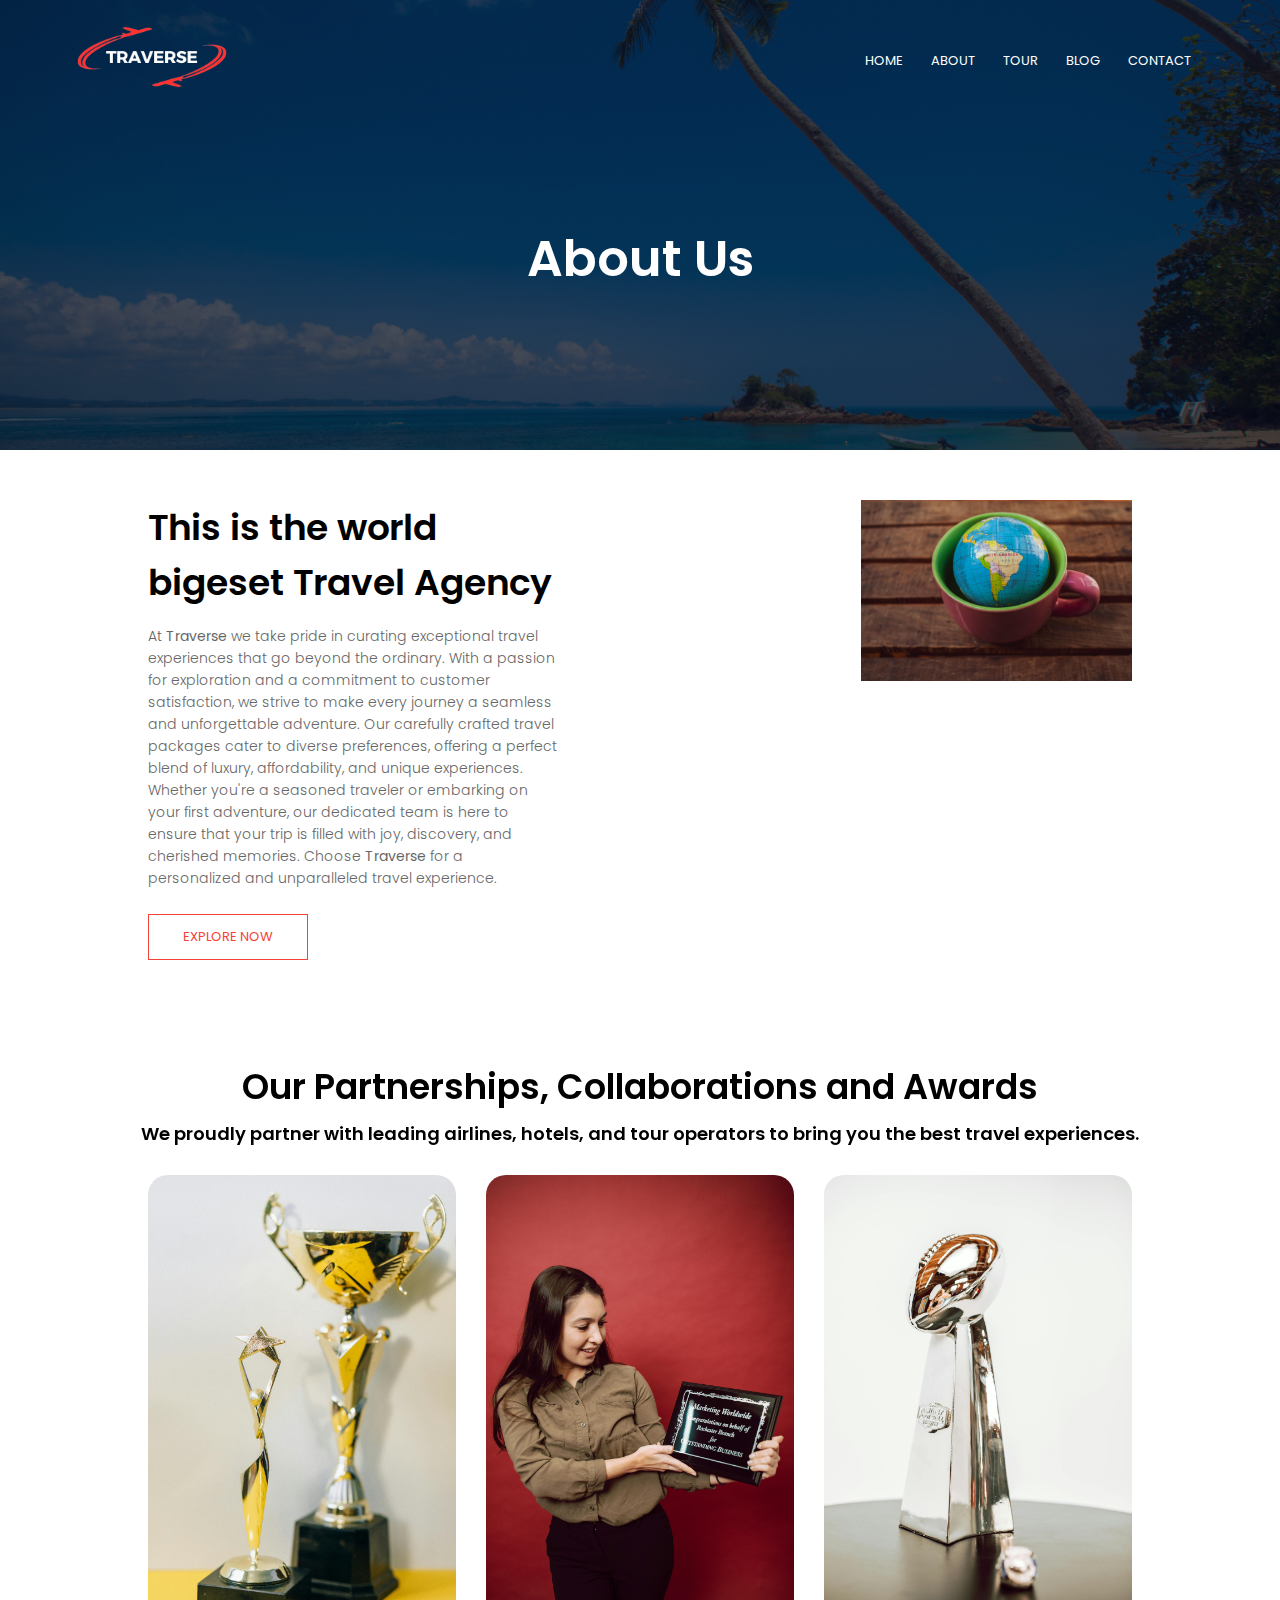
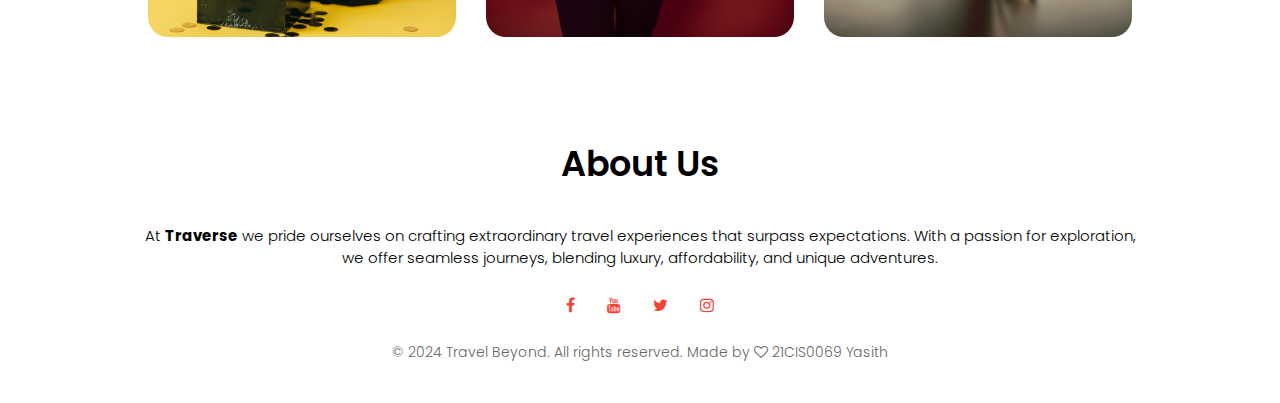
<file: about.html>
<!DOCTYPE html>
<html lang="en">
<head>
	
	<meta name="viewport" content="width=device-width, initial-scale=1.0">
	<title>Traverse</title>
	<link rel="stylesheet" type="text/css" href="style.css">
	<link rel="preconnect" href="https://fonts.googleapis.com">
	<link rel="preconnect" href="https://fonts.gstatic.com" crossorigin>
	<link href="https://fonts.googleapis.com/css2?family=Poppins:wght@200;300;400;600;700&display=swap" 
	rel="stylesheet">
	<link rel="stylesheet" type="text/css" href="https://stackpath.bootstrapcdn.com/font-awesome/4.7.0/css/font-awesome.min.css">

</head>
<body>
	<section class="sub-header">
		<nav>
			<a href="index.html"><img src="images/Newlogo.png">
				<div class="nav-links" id="navLinks">
					<i class="fa fa-times" onclick="hideMenu()"></i>
					<ul>
						<li><a href="index.html">HOME</a></li>
						<li><a href="about.html">ABOUT</a></li>
						<li><a href="tour.html">TOUR</a></li>
						<li><a href="blog.html">BLOG</a></li>
						<li><a href="contact.html">CONTACT</a></li>
					</ul>
					
				</div>
				<i class="fa fa-bars" onclick="showMenu()"></i>
		</nav>

		<h1 style="font-size: 50px;">About Us</h1>
		
	</section>

<!----------- About us ------->

<section class="about-us">
	<div class="row">
		<div class="about-col">
			<h1>This is the world bigeset Travel Agency</h1>
			<p>At <b>Traverse</b> we take pride in curating exceptional travel experiences that go beyond the ordinary. With a passion for exploration and a commitment to customer satisfaction, we strive to make every journey a seamless and unforgettable adventure. Our carefully crafted travel packages cater to diverse preferences, offering a perfect blend of luxury, affordability, and unique experiences. Whether you're a seasoned traveler or embarking on your first adventure, our dedicated team is here to ensure that your trip is filled with joy, discovery, and cherished memories. Choose <b>Traverse</b> for a personalized and unparalleled travel experience.</p>
			<a href="" class="hero-btn red-btn">EXPLORE NOW</a>
		</div>

		<div class="about-col">
			<img src="images/aboutnew.jpg">
		</div>
		
	</div>

	
	
</section>
<section class="places">

	<div class="blur-background">
	<h1 style="font-size: 35px;">Our Partnerships, Collaborations and Awards</h1>
	<p style="color: black; font-weight: 600; font-size: large;">We proudly partner with leading airlines, hotels, and tour operators to bring you the best travel experiences.</p>
    </div>

	<div class="row">
		<div class="places-col">
			<img src="images/award2.jpg" alt="ella">
			<div class="layer2">
				
				<h3>We are honored to have received<br> the "Best Travel Agency" award from <br>Travel Magazine in <br>2022.</h3>	
			</div>

		</div>
		<div class="places-col">
			<img src="images/award1.jpg" alt="polonnaruwa">
			<div class="layer2">
				
				<h3>We are proud to have been awarded<br> the "Excellence in Sustainable Tourism" by<br> the Global Green Awards in 2023.</h3>
			</div>

		</div>
		<div class="places-col">
			<img src="images/award3.jpg" alt="green mountain">
			<div class="layer2">
				
				<h3>We are thrilled to be recognized with<br> the "Top Customer Service Award" at the <br>International Travel Expo in 2021.</h3>
			</div>
		</div>

		

		
		
	</div>

</section>



<!----- Footer------>
<section class="Footer">
	<h4 style="font-size: 35px;">About Us</h4>
	<p style="color: black; font-weight: 350; font-size: 15px;">At <b>Traverse</b> we pride ourselves on crafting extraordinary travel experiences that surpass expectations. With a passion for exploration, we offer seamless journeys, blending luxury, affordability, and unique adventures.</p>
	
	<div class="icons">
		<i class="fa fa-facebook"></i>
		<i class="fa fa-youtube"></i>
		<i class="fa fa-twitter"></i>
		<i class="fa fa-instagram"></i>
	</div>
	<p>&copy; 2024 Travel Beyond. All rights reserved. Made by <i class="fa fa-heart-o"></i> 21CIS0069 Yasith</p>
</section>


<!---------Javascript for Toggle Menu-------->

	<script>
		var navLinks = document.getElementById("navLinks");
		function showMenu(){
			navLinks.style.right = "0";
		}

		function hideMenu(){
			navLinks.style.right = "-200px";
		}

	</script>
</body>
</html>
</file>
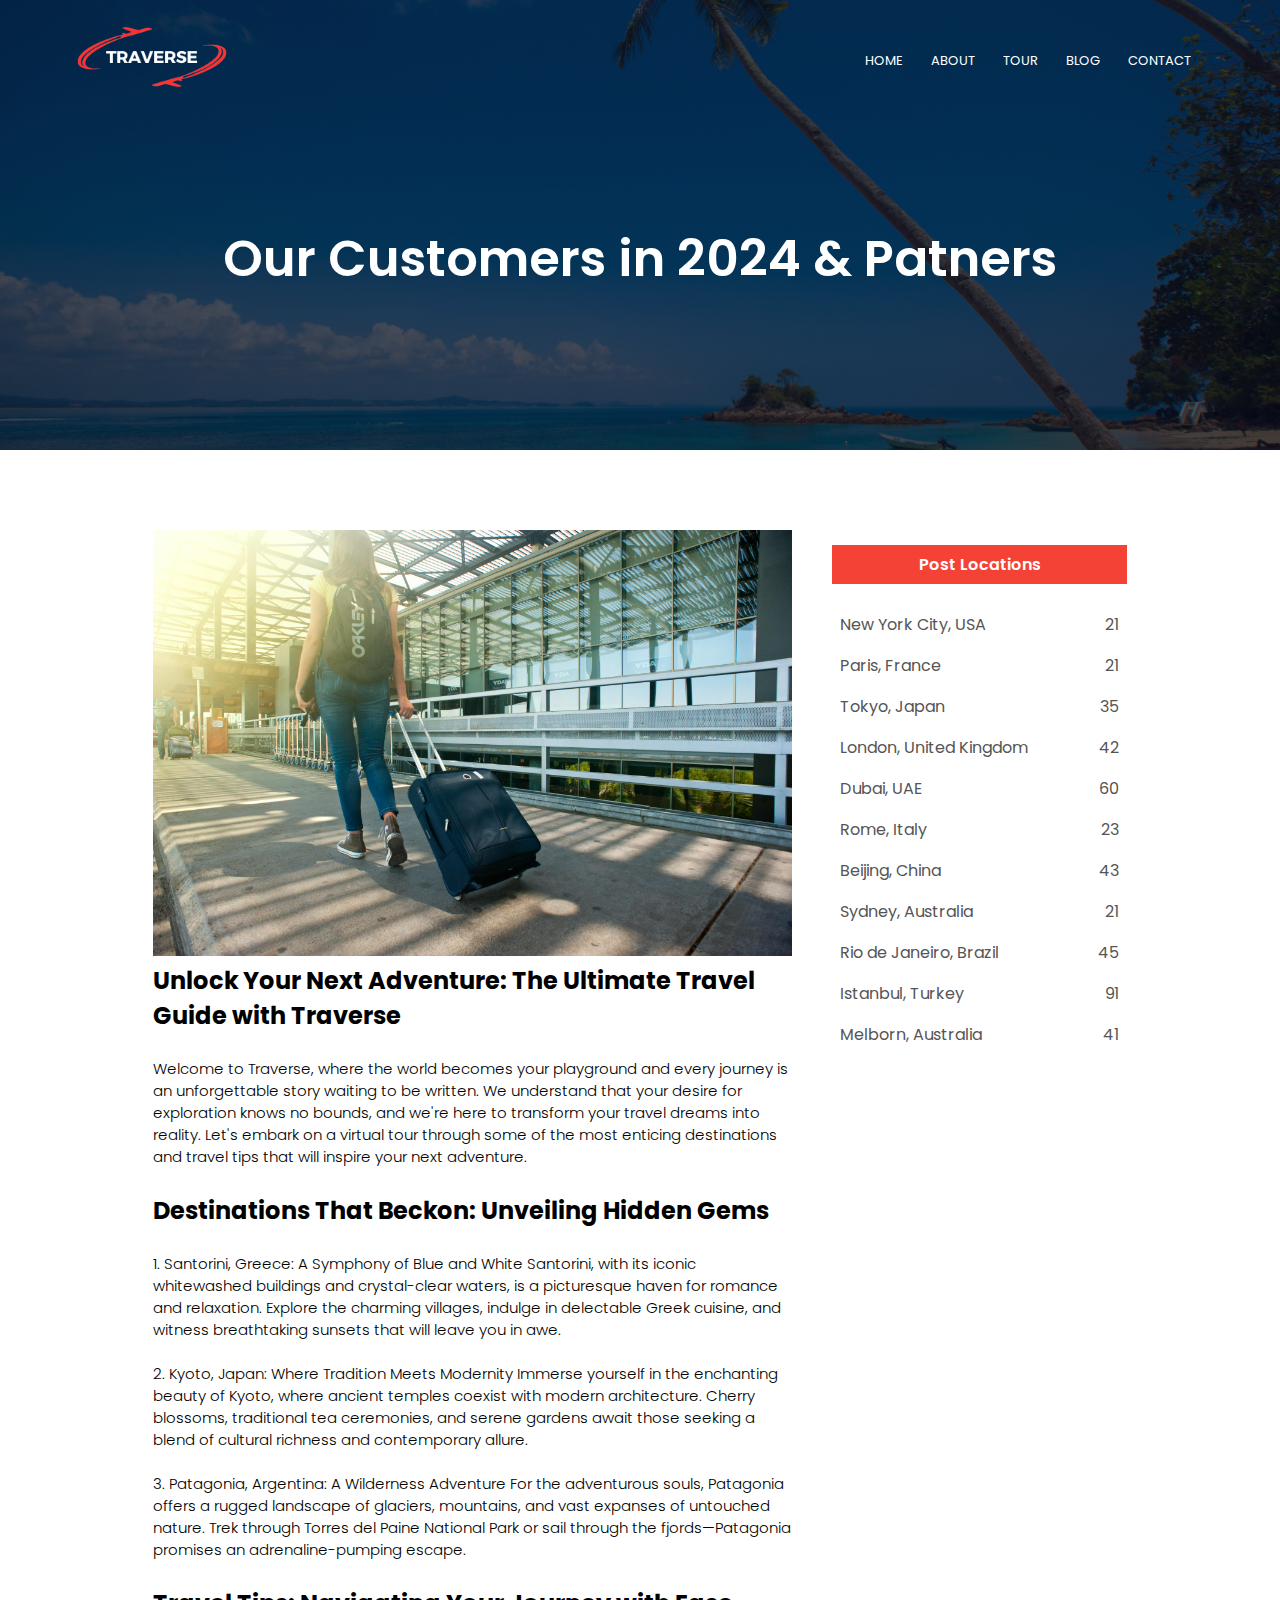
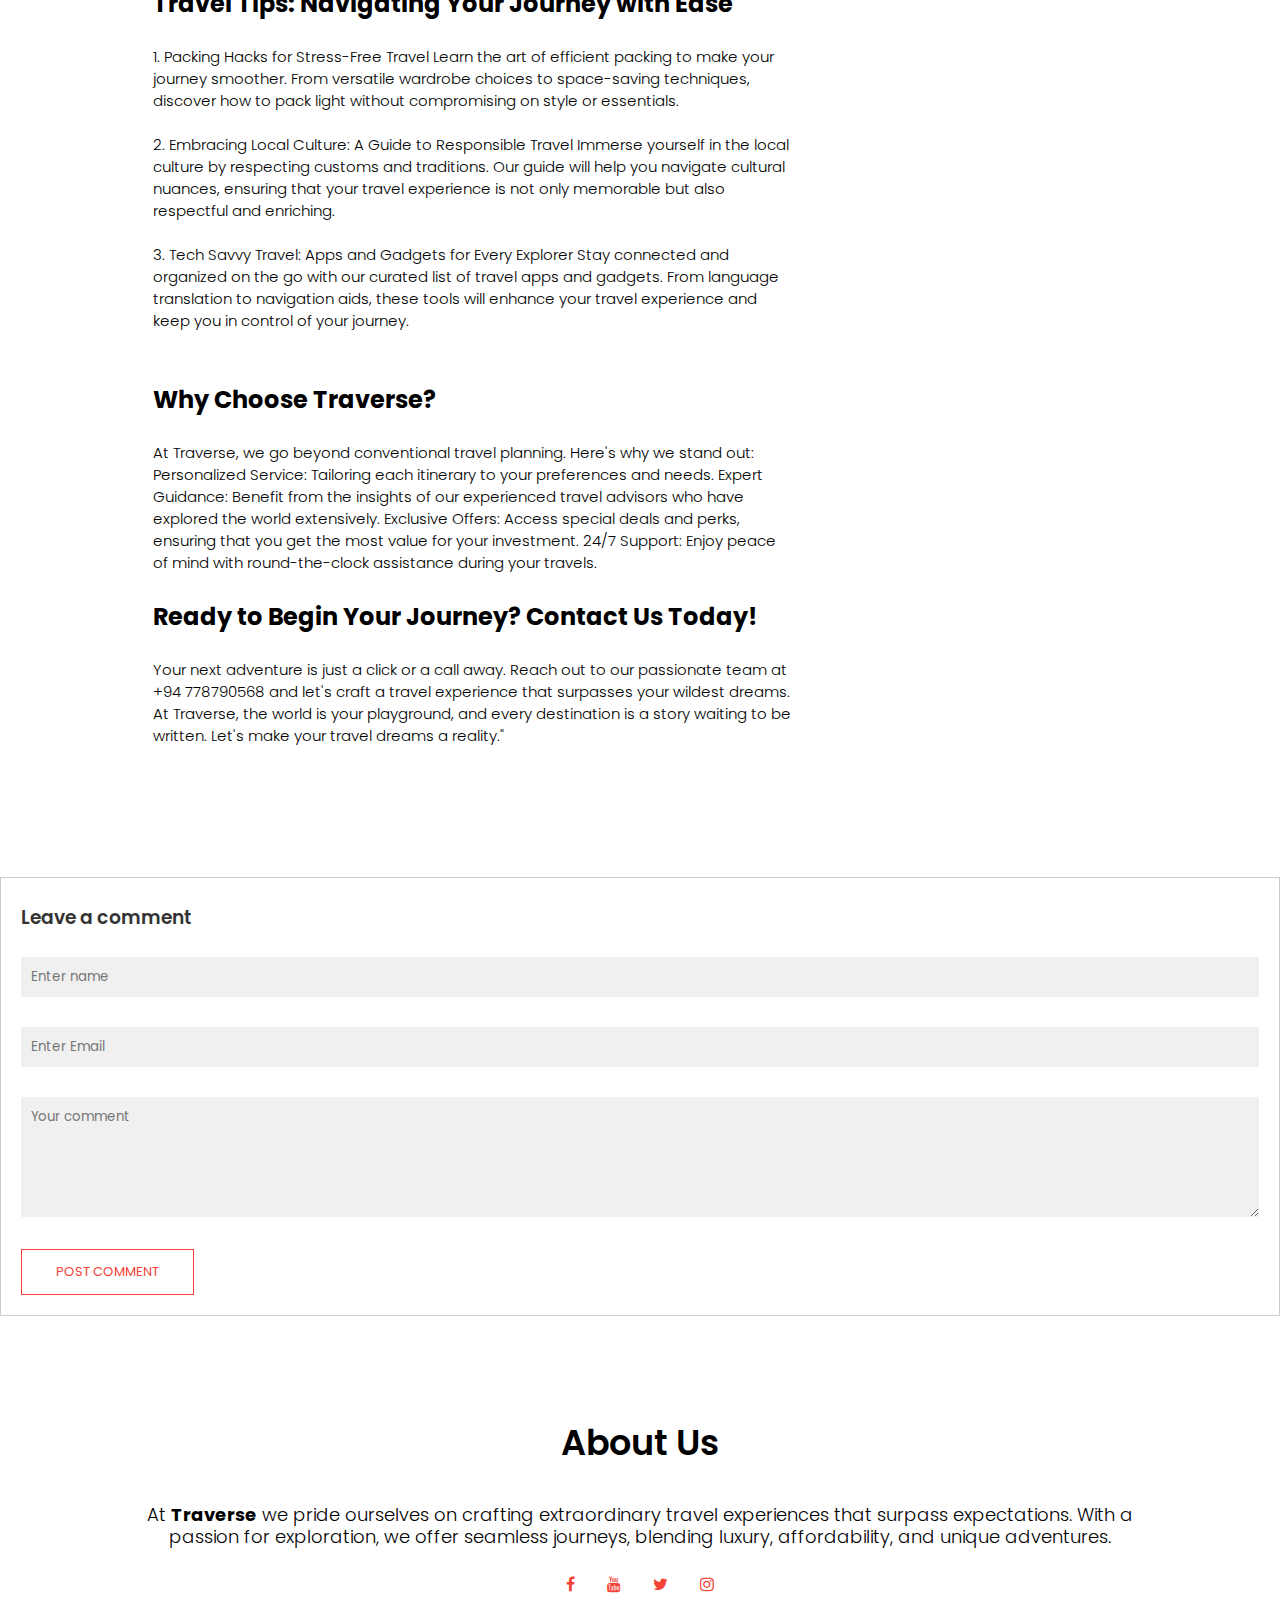
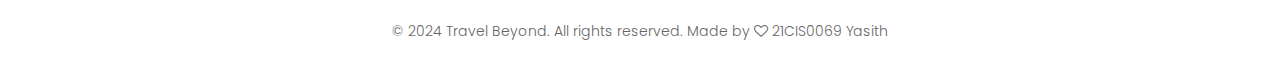
<file: blog.html>
<!DOCTYPE html>
<html lang="en">
<head>
	
	<meta name="viewport" content="width=device-width, initial-scale=1.0">
	<title>Traverse</title>
	<link rel="stylesheet" type="text/css" href="style.css">
	<link rel="preconnect" href="https://fonts.googleapis.com">
	<link rel="preconnect" href="https://fonts.gstatic.com" crossorigin>
	<link href="https://fonts.googleapis.com/css2?family=Poppins:wght@200;300;400;600;700&display=swap" 
	rel="stylesheet">
	<link rel="stylesheet" type="text/css" href="https://stackpath.bootstrapcdn.com/font-awesome/4.7.0/css/font-awesome.min.css">

</head>
<body>
	<section class="sub-header">
		<nav>
			<a href="index.html"><img src="images/Newlogo.png">
				<div class="nav-links" id="navLinks">
					<i class="fa fa-times" onclick="hideMenu()"></i>
					<ul>
						<li><a href="index.html">HOME</a></li>
						<li><a href="about.html">ABOUT</a></li>
						<li><a href="tour.html">TOUR</a></li>
						<li><a href="blog.html">BLOG</a></li>
						<li><a href="contact.html">CONTACT</a></li>
					</ul>
					
				</div>
				<i class="fa fa-bars" onclick="showMenu()"></i>
		</nav>

		<h1 style="font-size: 50px;">Our Customers in 2024 & Patners</h1>
		
	</section>

<!-- ------- Blog content -------- -->

<section class="blog-content">
	<div class="row"> 
	<div class="blog-left">
		<img src="images/travelerrr.jpg">
		<h2>Unlock Your Next Adventure: The Ultimate Travel Guide with Traverse</h2><br>

		<p style="color: black; font-weight: 350; font-size: 15px;">Welcome to Traverse, where the world becomes your playground and every journey is an unforgettable story waiting to be written. We understand that your desire for exploration knows no bounds, and we're here to transform your travel dreams into reality. Let's embark on a virtual tour through some of the most enticing destinations and travel tips that will inspire your next adventure.</p>
		
		<br>
		<h2>Destinations That Beckon: Unveiling Hidden Gems</h2>
		<br>	
		
		<p style="color: black; font-weight: 350; font-size: 15px;">	1. Santorini, Greece: A Symphony of Blue and White
			Santorini, with its iconic whitewashed buildings and crystal-clear waters, is a picturesque haven for romance and relaxation. Explore the charming villages, indulge in delectable Greek cuisine, and witness breathtaking sunsets that will leave you in awe.
			<br><br>
			2. Kyoto, Japan: Where Tradition Meets Modernity
			Immerse yourself in the enchanting beauty of Kyoto, where ancient temples coexist with modern architecture. Cherry blossoms, traditional tea ceremonies, and serene gardens await those seeking a blend of cultural richness and contemporary allure.
			<br><br>
			3. Patagonia, Argentina: A Wilderness Adventure
			For the adventurous souls, Patagonia offers a rugged landscape of glaciers, mountains, and vast expanses of untouched nature. Trek through Torres del Paine National Park or sail through the fjords—Patagonia promises an adrenaline-pumping escape.</p>
		
		<br>
		<h2>Travel Tips: Navigating Your Journey with Ease</h2>
		<br>
		
		<p style="color: black; font-weight: 350; font-size: 15px;">	1. Packing Hacks for Stress-Free Travel
			Learn the art of efficient packing to make your journey smoother. From versatile wardrobe choices to space-saving techniques, discover how to pack light without compromising on style or essentials.
			<br><br>
			2. Embracing Local Culture: A Guide to Responsible Travel
			Immerse yourself in the local culture by respecting customs and traditions. Our guide will help you navigate cultural nuances, ensuring that your travel experience is not only memorable but also respectful and enriching.
			<br><br>
			3. Tech Savvy Travel: Apps and Gadgets for Every Explorer
			Stay connected and organized on the go with our curated list of travel apps and gadgets. From language translation to navigation aids, these tools will enhance your travel experience and keep you in control of your journey.</p>
		<br>

		<br>
		<h2>Why Choose Traverse?</h2>
		<br>

		<p style="color: black; font-weight: 350; font-size: 15px;">At Traverse, we go beyond conventional travel planning. Here's why we stand out:

		    Personalized Service: Tailoring each itinerary to your preferences and needs.
				
			Expert Guidance: Benefit from the insights of our experienced travel advisors who have explored the world extensively.
				
			Exclusive Offers: Access special deals and perks, ensuring that you get the most value for your investment.
				
			24/7 Support: Enjoy peace of mind with round-the-clock assistance during your travels.
		</p>
	
		<br>	
		<h2>Ready to Begin Your Journey? Contact Us Today!</h2>
		<br>

		<p style="color: black; font-weight: 350; font-size: 15px;">Your next adventure is just a click or a call away. Reach out to our passionate team at +94 778790568 and let's craft a travel experience that surpasses your wildest dreams. At Traverse, the world is your playground, and every destination is a story waiting to be written. Let's make your travel dreams a reality."</p>

		
	</div>
	<div class="blog-right">
		<h3>Post Locations</h3>		
		<div>
			<span>New York City, USA</span>
			<span>21</span>
		</div>
		<div>
			<span>Paris, France</span>
			<span>21</span>
		</div>
		<div>
			<span>Tokyo, Japan</span>
			<span>35</span>
		</div>
		<div>
			<span>London, United Kingdom</span>
			<span>42</span>
		</div>
		<div>
			<span>Dubai, UAE</span>
			<span>60</span>
		</div>
		<div>
			<span>Rome, Italy</span>
			<span>23</span>
		</div>
		<div>
			<span>Beijing, China</span>
			<span>43</span>
		</div>
		<div>
			<span>Sydney, Australia</span>
			<span>21</span>
		</div>
		<div>
			<span>Rio de Janeiro, Brazil</span>
			<span>45</span>
		</div>
		<div>
			<span>Istanbul, Turkey</span>
			<span>91</span>
		</div>
		<div>
			<span>Melborn, Australia</span>
			<span>41</span>
		</div>
	</div>
	</div>

	
</section>

<div class="comment-box">
	<h3>Leave a comment</h3>
	<form class="comment-form">
		
		<input type="text" placeholder="Enter name">
		<input type="email" placeholder="Enter Email">
		<textarea rows="5" placeholder="Your comment"></textarea>
		<button type="submit" class="hero-btn red-btn" >POST COMMENT</button>
	</form>
	
</div>


<!----- Footer------>
<section class="Footer">
	<h4 style="font-size: 35px;">About Us</h4>
	<p style="color: black; font-weight: 350; font-size: large;">At <b>Traverse</b> we pride ourselves on crafting extraordinary travel experiences that surpass expectations. With a passion for exploration, we offer seamless journeys, blending luxury, affordability, and unique adventures.</p>
	
	<div class="icons">
		<i class="fa fa-facebook"></i>
		<i class="fa fa-youtube"></i>
		<i class="fa fa-twitter"></i>
		<i class="fa fa-instagram"></i>
	</div>
	<p>&copy; 2024 Travel Beyond. All rights reserved. Made by <i class="fa fa-heart-o"></i> 21CIS0069 Yasith</p>
</section>


<!---------Javascript for Toggle Menu-------->

	<script>
		var navLinks = document.getElementById("navLinks");
		function showMenu(){
			navLinks.style.right = "0";
		}

		function hideMenu(){
			navLinks.style.right = "-200px";
		}

	</script>
</body>
</html>
</file>
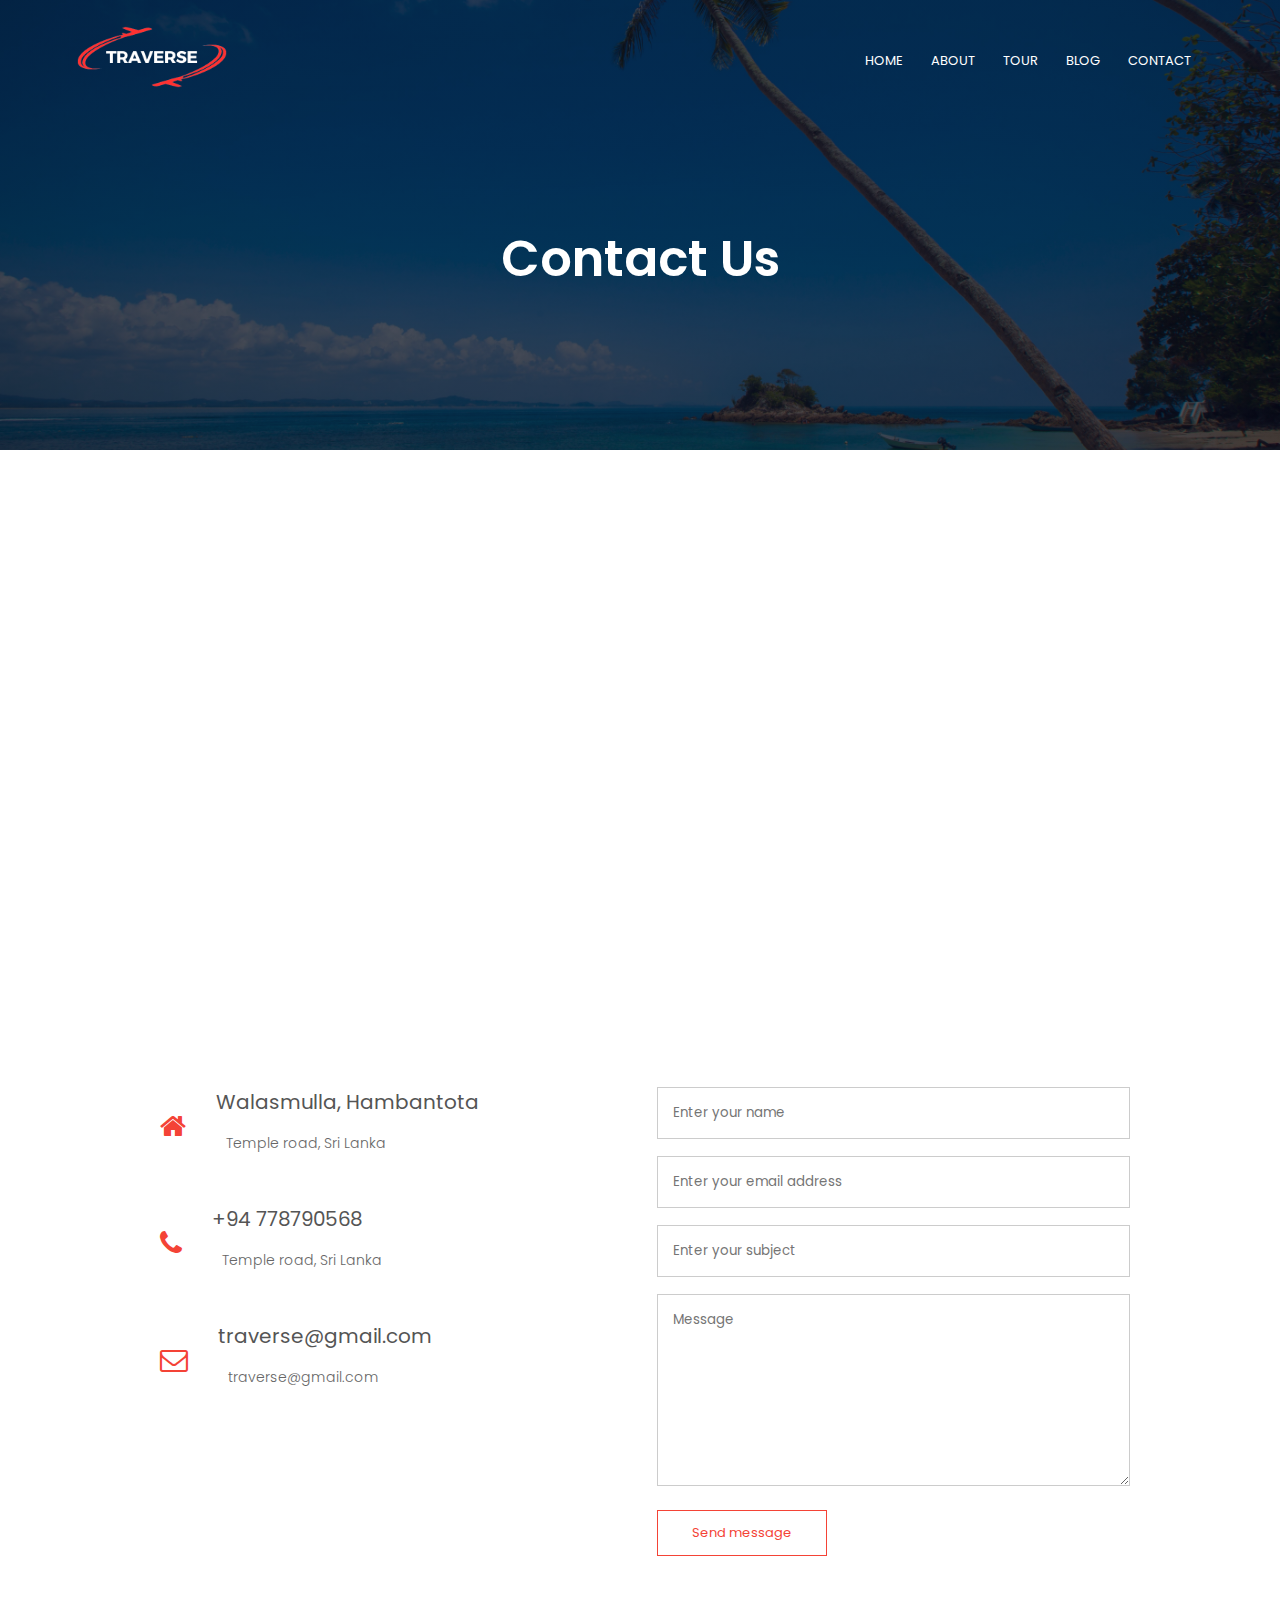
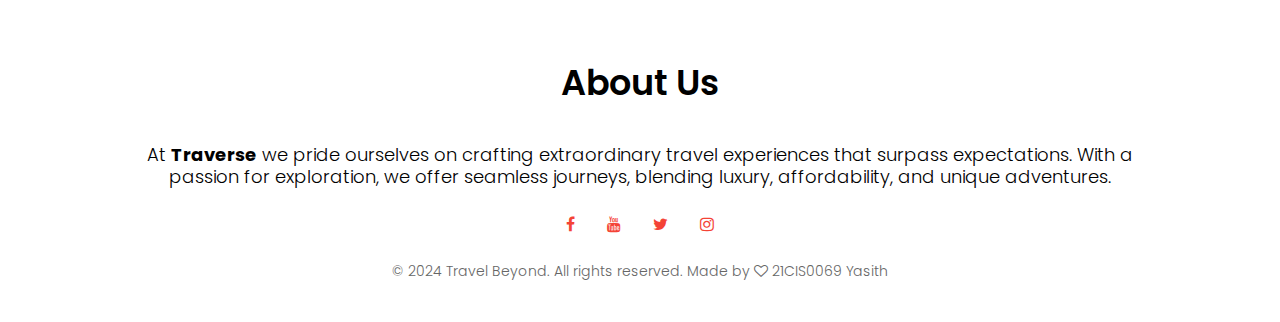
<file: contact.html>
<!DOCTYPE html>
<html lang="en">
<head>
	
	<meta name="viewport" content="width=device-width, initial-scale=1.0">
	<title>Traverse</title>
	<link rel="stylesheet" type="text/css" href="style.css">
	<link rel="preconnect" href="https://fonts.googleapis.com">
	<link rel="preconnect" href="https://fonts.gstatic.com" crossorigin>
	<link href="https://fonts.googleapis.com/css2?family=Poppins:wght@200;300;400;600;700&display=swap" 
	rel="stylesheet">
	<link rel="stylesheet" type="text/css" href="https://stackpath.bootstrapcdn.com/font-awesome/4.7.0/css/font-awesome.min.css">

</head>
<body>
	<section class="sub-header">
		<nav>
			<a href="index.html"><img src="images/Newlogo.png">
				<div class="nav-links" id="navLinks">
					<i class="fa fa-times" onclick="hideMenu()"></i>
					<ul>
						<li><a href="index.html">HOME</a></li>
						<li><a href="about.html">ABOUT</a></li>
						<li><a href="tour.html">TOUR</a></li>
						<li><a href="blog.html">BLOG</a></li>
						<li><a href="contact.html">CONTACT</a></li>
					</ul>
					
				</div>
				<i class="fa fa-bars" onclick="showMenu()"></i>
		</nav>

		<h1 style="font-size: 50px;">Contact Us</h1>
		
	</section>

<!-- -------- Contact us ----------- -->

<section class="location">
	<iframe src="https://www.google.com/maps/embed?pb=!1m18!1m12!1m3!1d3335.675533999643!2d80.69674314282642!3d6.1563196476021895!2m3!1f0!2f0!3f0!3m2!1i1024!2i768!4f13.1!3m3!1m2!1s0x3ae151dff23b3303%3A0xd292dd26a10a0e00!2s5M4X%2BM6P%2C%20Walasmulla!5e0!3m2!1sen!2slk!4v1708872886993!5m2!1sen!2slk" width="600" height="450" style="border:0;" allowfullscreen="" loading="lazy" referrerpolicy="no-referrer-when-downgrade"></iframe>
</section>
<section class="contact-us">
	<div class="row">
		<div class="contact-col">
			<div>
				<i class="fa fa-home"></i>
				<span>
					<h5>Walasmulla, Hambantota</h5>
					<p>Temple road, Sri Lanka</p>
				</span>
			</div>
			<div>
				<i class="fa fa-phone"></i>
				<span>
					<h5>+94 778790568</h5>
					<p>Temple road, Sri Lanka</p>
				</span>
			</div>
			<div>
				<i class="fa fa-envelope-o"></i>
				<span>
					<h5>traverse@gmail.com</h5>
					<p>traverse@gmail.com</p>
				</span>
			</div>
		</div>
		<div class="contact-col">
			<form action="" method="post">
				<input type="text" name="name" placeholder="Enter your name" required>
				<input type="email" name="email" placeholder="Enter your email address" required>
				<input type="text" name="subject"  placeholder="Enter your subject" required>
				<textarea rows="8" name="message" placeholder="Message" required></textarea>
				<button type="submit" class="hero-btn red-btn">Send message</button>
			</form>
		</div>
		
	</div>
	
</section>




<!----- Footer------>
<section class="Footer">
	<h4 style="font-size: 35px;">About Us</h4>
	<p style="color: black; font-weight: 350; font-size: large;">At <b>Traverse</b> we pride ourselves on crafting extraordinary travel experiences that surpass expectations. With a passion for exploration, we offer seamless journeys, blending luxury, affordability, and unique adventures.</p>
	
	<div class="icons">
		<i class="fa fa-facebook"></i>
		<i class="fa fa-youtube"></i>
		<i class="fa fa-twitter"></i>
		<i class="fa fa-instagram"></i>
	</div>
	<p>&copy; 2024 Travel Beyond. All rights reserved. Made by <i class="fa fa-heart-o"></i> 21CIS0069 Yasith</p>
</section>


<!---------Javascript for Toggle Menu-------->

	<script>
		var navLinks = document.getElementById("navLinks");
		function showMenu(){
			navLinks.style.right = "0";
		}

		function hideMenu(){
			navLinks.style.right = "-200px";
		}

	</script>
</body>
</html>
</file>
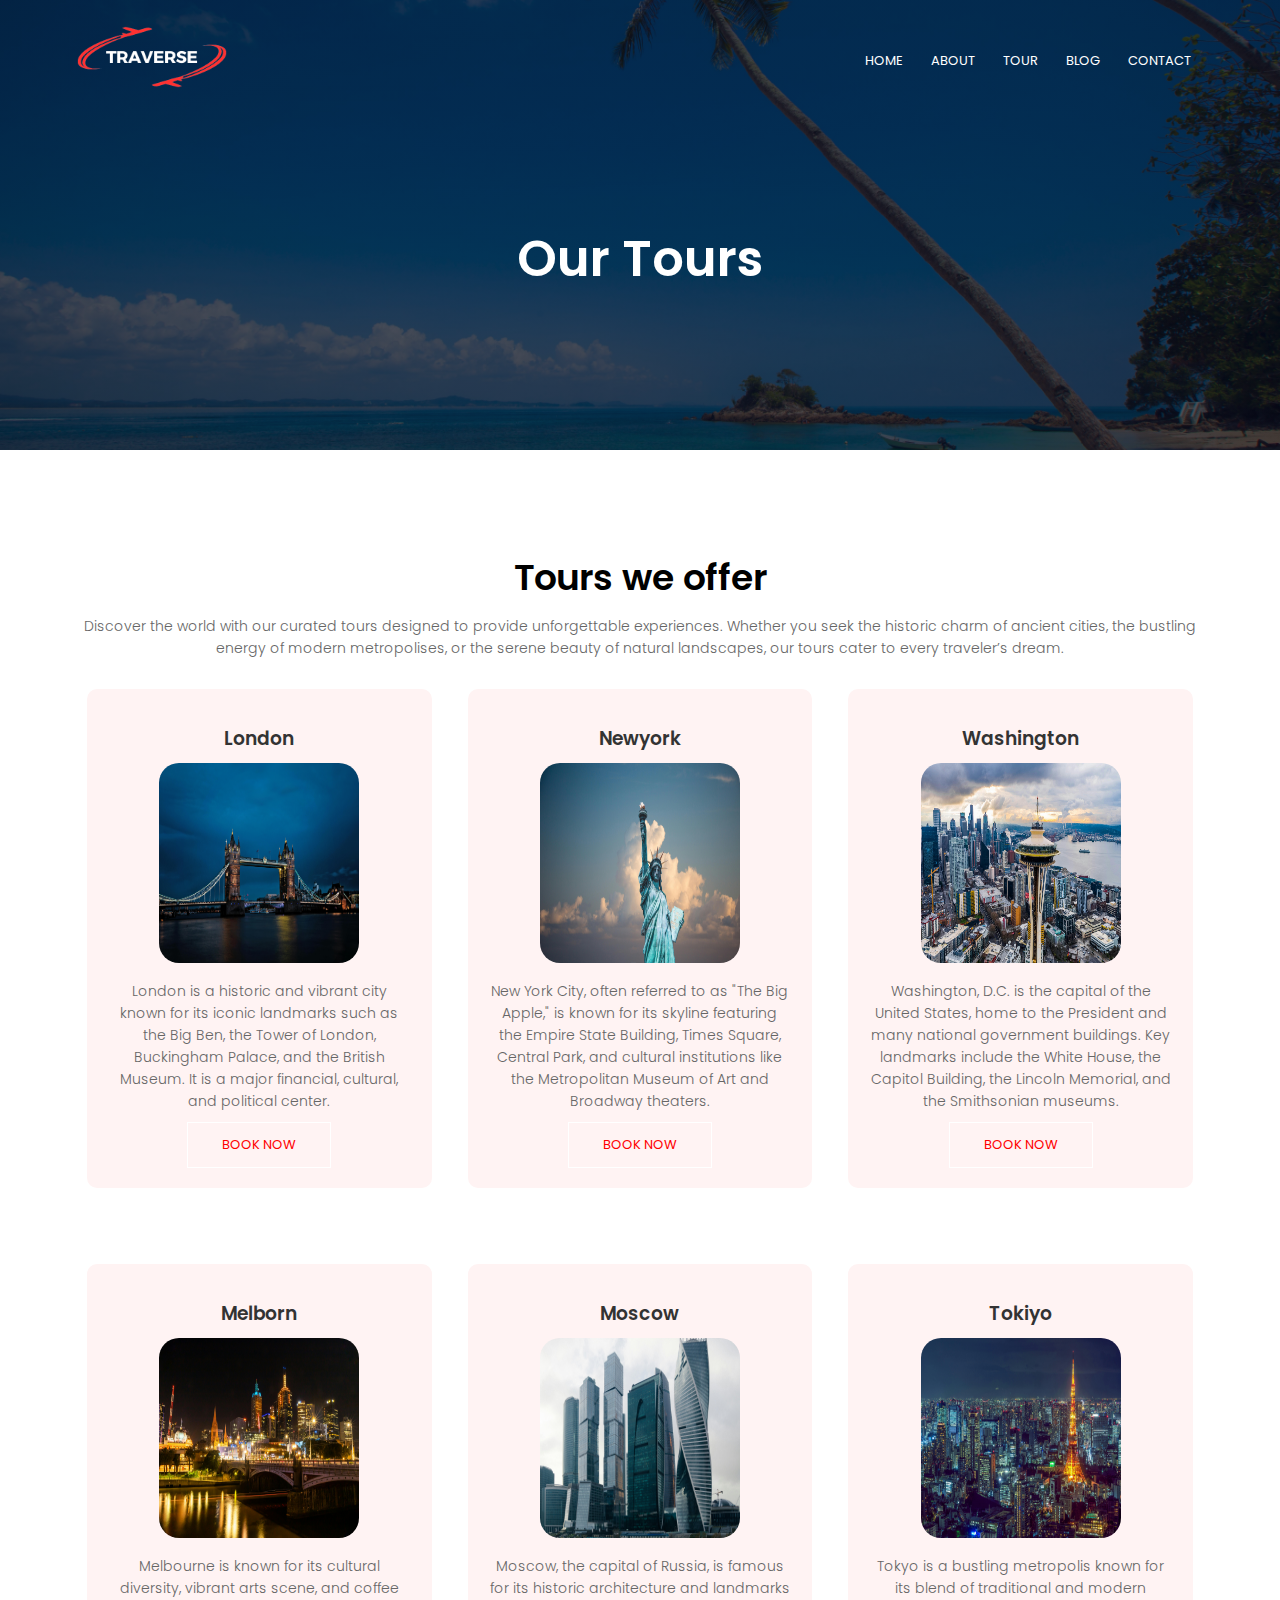
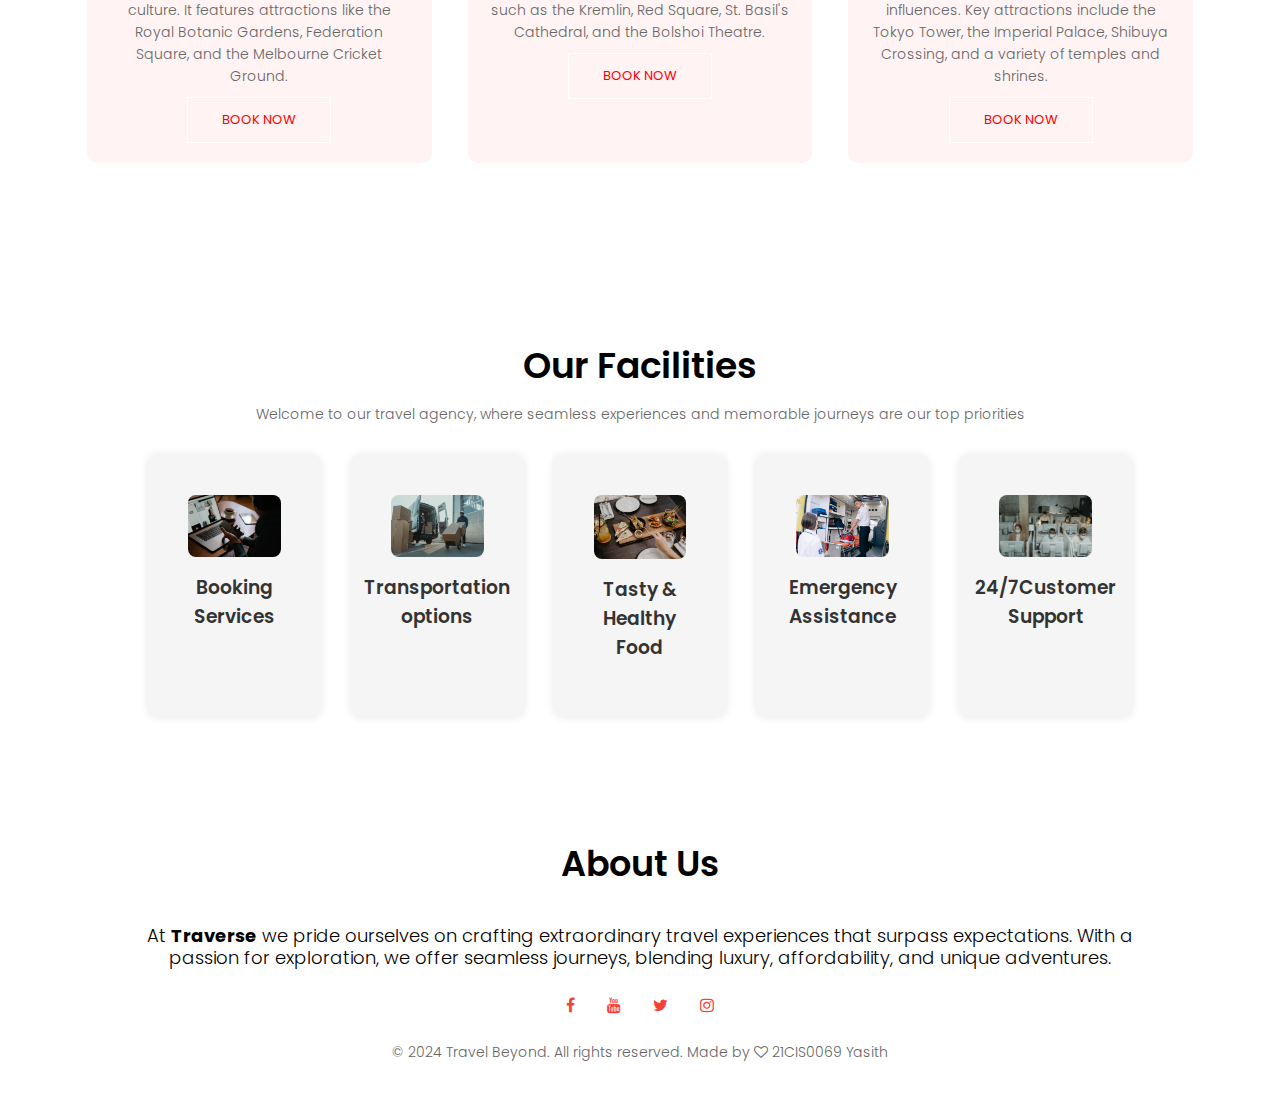
<file: tour.html>
<!DOCTYPE html>
<html lang="en">
<head>
	
	<meta name="viewport" content="width=device-width, initial-scale=1.0">
	<title>Traverse</title>
	<link rel="stylesheet" type="text/css" href="style.css">
	<link rel="preconnect" href="https://fonts.googleapis.com">
	<link rel="preconnect" href="https://fonts.gstatic.com" crossorigin>
	<link href="https://fonts.googleapis.com/css2?family=Poppins:wght@200;300;400;600;700&display=swap" 
	rel="stylesheet">
	<link rel="stylesheet" type="text/css" href="https://stackpath.bootstrapcdn.com/font-awesome/4.7.0/css/font-awesome.min.css">

</head>
<body>
	<section class="sub-header">
		<nav>
			<a href="index.html"><img src="images/Newlogo.png">
				<div class="nav-links" id="navLinks">
					<i class="fa fa-times" onclick="hideMenu()"></i>
					<ul>
						<li><a href="index.html">HOME</a></li>
						<li><a href="about.html">ABOUT</a></li>
						<li><a href="tour.html">TOUR</a></li>
						<li><a href="blog.html">BLOG</a></li>
						<li><a href="contact.html">CONTACT</a></li>
					</ul>
					
				</div>
				<i class="fa fa-bars" onclick="showMenu()"></i>
		</nav>

		<h1 style="font-size: 50px;">Our Tours</h1>
		
	</section>

<!----- Destinations ------>

<section class="destinations">
	<h1>Tours we offer</h1>
	<p>Discover the world with our curated tours designed to provide unforgettable experiences. Whether you seek the historic charm of ancient cities, the bustling energy of modern metropolises, or the serene beauty of natural landscapes, our tours cater to every traveler’s dream.</p>

	<div class="row">
		<div class="class-col">
			<h3>London</h3>
			<img src="images/london.jpg" alt="" style="width: 200px; height: 200px; border-radius: 20px;">
			<p>London is a historic and vibrant city known for its iconic landmarks such as the Big Ben, the Tower of London, Buckingham Palace, and the British Museum. It is a major financial, cultural, and political center.
			</p>
			<a href ="" class="hero-btn1">BOOK NOW</a>
		</div>
		<div class="class-col">
			<h3>Newyork</h3>
			<img src="images/newyork.jpg" alt="" style="width: 200px; height: 200px; border-radius: 20px;">
			<p>New York City, often referred to as "The Big Apple," is known for its skyline featuring the Empire State Building, Times Square, Central Park, and cultural institutions like the Metropolitan Museum of Art and Broadway theaters.
			</p>
			<a href ="" class="hero-btn1">BOOK NOW</a>
		</div>
		<div class="class-col">
			<h3>Washington</h3>
			<img src="images/washington.jpg" alt="" style="width: 200px; height: 200px; border-radius: 20px;">
			<p>Washington, D.C. is the capital of the United States, home to the President and many national government buildings. Key landmarks include the White House, the Capitol Building, the Lincoln Memorial, and the Smithsonian museums.
			</p>
			<a href ="" class="hero-btn1">BOOK NOW</a>
		</div>
		
	</div>

	<div class="row">
		<div class="class-col">
			<h3>Melborn</h3>
			<img src="images/melbourn.jpg" alt="" style="width: 200px; height: 200px; border-radius: 20px;">
			<p>Melbourne is known for its cultural diversity, vibrant arts scene, and coffee culture. It features attractions like the Royal Botanic Gardens, Federation Square, and the Melbourne Cricket Ground.
			</p>
			<a href ="" class="hero-btn1">BOOK NOW</a>
		</div>
		<div class="class-col">
			<h3>Moscow</h3>
			<img src="images/moscow.jpg" alt="" style="width: 200px; height: 200px; border-radius: 20px;">
			<p>Moscow, the capital of Russia, is famous for its historic architecture and landmarks such as the Kremlin, Red Square, St. Basil's Cathedral, and the Bolshoi Theatre.
			</p>
			<a href ="" class="hero-btn1">BOOK NOW</a>
		</div>
		<div class="class-col">
			<h3>Tokiyo</h3>
			<img src="images/tokyo.jpg" alt="" style="width: 200px; height: 200px; border-radius: 20px;">
			<p>Tokyo is a bustling metropolis known for its blend of traditional and modern influences. Key attractions include the Tokyo Tower, the Imperial Palace, Shibuya Crossing, and a variety of temples and shrines.</p>
			<a href ="" class="hero-btn1">BOOK NOW</a>
		</div>
		
	</div>
	
</section>

<!-- ------- Packages ------>

<section class="packages">
	<h1>Our Facilities</h1>
	<p>Welcome to our travel agency, where seamless experiences and memorable journeys are our top priorities</p>

	<div class="row">

		<div class="packages-col">
			<img src="images/facility1.jpg">
			<h3>Booking Services</h3>
			<p></p>
	
		</div>

		<div class="packages-col">
			<img src="images/facility2.jpg">
			<h3>Transportation options</h3>
			<p></p>

		</div>

		<div class="packages-col">
			<img src="images/facility3.jpg">
			<h3>Tasty & Healthy Food</h3>
			<p></p>

		</div>

		<div class="packages-col">
			<img src="images/facility4.jpg">
			<h3>Emergency Assistance</h3>
			<p></p>

		</div>

		<div class="packages-col">
			<img src="images/facility5.jpg">
			<h3>24/7Customer Support</h3>
			<p></p>

		</div>
		
	</div>
</section>


<!----- Footer------>
<section class="Footer">
	<h4 style="font-size: 35px;">About Us</h4>
	<p style="color: black; font-weight: 350; font-size: large;">At <b>Traverse</b> we pride ourselves on crafting extraordinary travel experiences that surpass expectations. With a passion for exploration, we offer seamless journeys, blending luxury, affordability, and unique adventures.</p>
	
	<div class="icons">
		<i class="fa fa-facebook"></i>
		<i class="fa fa-youtube"></i>
		<i class="fa fa-twitter"></i>
		<i class="fa fa-instagram"></i>
	</div>
	<p>&copy; 2024 Travel Beyond. All rights reserved. Made by <i class="fa fa-heart-o"></i> 21CIS0069 Yasith</p>
</section>


<!---------Javascript for Toggle Menu-------->

	<script>
		var navLinks = document.getElementById("navLinks");
		function showMenu(){
			navLinks.style.right = "0";
		}

		function hideMenu(){
			navLinks.style.right = "-200px";
		}

	</script>
</body>
</html>
</file>
<file: style.css>
*
{
	padding: 0;
	margin: 0;
	font-family: 'Poppins', sans-serif;

}

.header
{
	min-height: 100vh;
	width: 100%;
	background-image: linear-gradient(rgba(5, 12, 38, 0.7),rgba(72, 73, 76, 0.7)), url(imes/logbg.jpg);
	background-position: center;
	background-size: cover;
	position: relative;
}

nav
{
	display: flex;
	padding: 2% 6%;
	justify-content: space-between;
	align-items: center;
}

nav img
{
	width: 150px;
}

.nav-links
{
	flex: 1;
	text-align: right;
	font-family: 'Poppins', sans-serif;
}

.nav-links ul li
{
	list-style: none;
	display: inline-block;
	padding: 8px 12px;
	position: relative;
}

.nav-links ul li a{
	color: #fff;
	text-decoration: none;
	font-size: 13px;
}

.nav-links ul li::after{
	content: '';
	width: 0%;
	height: 2px;
	background: #f44336;
	display: block;
	margin: auto;
	transition: 0.5s;
}

.nav-links ul li:hover::after{
	width: 100%;
}

.text-box{
	width: 90%;
	color: #fff;
	position: absolute;
	top: 50%;
	left: 50%;
	transform: translate(-50%,-50%);
	text-align: center;
}

.text-box h1{
	font-size: 62px;
}

.text-box p{
	font-size: 14px;
	color: #fff;
	margin: 10px 0 40px;
}

.hero-btn{
	display: inline-block;
	text-decoration: none;
	color: #fff;
	border: 1px solid #fff;
	padding: 12px 34px;
	font-size: 13px;
	background: transparent;
	position: relative;
	cursor: pointer;
}
.hero-btn:hover
{
	border: 1px solid #f44336;
	background: #f44336;
	transition: 1s;
}

nav .fa{
	display: none;
}

@media(max-width: 700px){
	.text-box h1{
		font-size: 20px;
	}
	.nav-links ul li{
		display: block;
	}
	.nav-links{
		position: fixed;
		background: #f44336;
		height: 100vh;
		width: 200px;
		top: 0;
		right: -200px;
		text-align: left;
		z-index: 2;
		transition: 1s;
	}

	nav .fa{
		display: block;
		color: #fff;
		margin: 10px;
		font-size: 22px;
		cursor: pointer;
	}
	.nav-links ul{
		padding: 30px;
	}
}

.destinations{
	width: 90%;
	margin: auto;
	text-align: center;
	padding-top: 100px;
}

h1{
	font-size: 36px;
	font-weight: 600;
}

p{
	color: #777;
	font-size: 14px;
	font-weight: 300;
	line-height: 22px;
	padding: 10px;
}

.row{
	margin-top: 5%;
	display: flex;
	justify-content: space-between;
	gap: 30px;
}
.class-col{
	flex-basis: 31%;
	background: #fff3f3;
	border-radius: 10px;
	margin-bottom: 5%;
	padding: 20px 12px;
	box-sizing: border-box;
}

h3{
	text-align: center;
	font-weight: 600;
	margin: 10px 0;
}
.class-col:hover{
	box-shadow: 0 0 20px 0px rgba(0, 0, 0, 0.2);
}

@media(max-width: 700px){
	.row{
		flex-direction: column;
	}
}

/*--------- Back ground video --------*/

	
.video-container {
	position: fixed;
	top: 0;
	left: 0;
	width: 100%;
	height: 100%;
	overflow: hidden;
	z-index: -1;
}


video {
	width: 100%;
	height: 100%;
	object-fit: cover;
}


body {
	margin: 0;
	padding: 0;
	font-family: 'Poppins', sans-serif;
}
	

/*--------- Places --------*/

.places{
	width: 80%;
	margin: auto;
	text-align: center;
	padding-top:50px;
}
.places-col{
	flex-basis: 32%;
	border-radius: 20px;
	margin-bottom: 30px;
	position: relative;
	overflow: hidden;
}

.places-col img{
	width: 100%;
	display: block;
	height: 100%;
}
.layer{
	background: transparent;
	height: 100%;
	width: 100%;
	position: absolute;
	top: 0;
	left: 0;
	transition: 0.5s;
}

.layer:hover{
	background: rgba(226, 0, 0, 0.7);
}

.layer2{
	background: transparent;
	height: 100%;
	width: 100%;
	position: absolute;
	top: 0;
	left: 0;
	transition: 0.5s;
}

.layer2:hover{
	background: rgba(23, 4, 239, 0.7);

}

.layer h3{
	width: 100%;
	font-weight: 500;
	color: #fff;
	font-size: 26px;
	bottom: 0;
	left: 50%;
	transform: translateX(-50%);
	position: absolute;
	opacity: 0;
	transition: 0.5s;
}

.layer2 h3{
	width: 100%;
	font-weight: 500;
	color: #fff;
	font-size: 26px;
	bottom: 0;
	left: 50%;
	transform: translateX(-50%);
	position: absolute;
	opacity: 0;
	transition: 0.5s;
}

.layer:hover h3{
	bottom: 49%;
	opacity: 1;
}

.layer2:hover h3{
	bottom: 49%;
	opacity: 1;
}

.packages{
	width: 80%;
	margin: auto;
	text-align: center;
	padding-top: 100px;
	
}

.packages-col{
	flex-basis: 31%;
	border-radius: 10px;
	margin-bottom: 5%;
	text-align: center;
	
}

.packages-col img{
	width: 100%;
	border-radius: 10px;
}

.packages-col p{
	padding: 0;
}

.packages-col h3{
	margin-top: 16px;
	margin-bottom: 15px;
	text-align: center;
}

/*----- Customer ------*/

.customer{

	width: 80%;
	margin: auto;
	padding-top: 100px;
	text-align: center;

}

.customer-col{
	flex-basis: 44%;
	border-radius: 10px;
	margin-bottom: 5%;
	text-align: left;
	background: #fff3f3;
	padding: 25px;
	cursor: pointer;
	display: flex;

}
.customer-col img{
	height: 40px;
	margin-left: 5px;
	margin-left: 10px;
	border-radius: 50px;
}
.customer-col p{
	padding: 0;
	margin-left: 6px;
}
.customer-col h3{
	margin-top: 15px;
	text-align: left;
	margin-left: 6px;
}

.customer-col .fa{
	margin-left: 4px;
	color: #f44336;
}

@media(max-width: 700px){
	.customer-col img{
		
		
		margin-left: 0px;
		border-radius: 15px;
	}
}

/*-------- Call to Actions ------*/

.cta{
	margin: 100px auto;
	width: 80%;
	background-image: linear-gradient(rgba(0,0,0,0.7),rgba(0,0,0,0.7)),url(images/Logobg2.jpg);
	background-position: center;
	background-size: cover;
	border-radius: 10px;
	text-align: center;
	padding: 100px 0;
}

.cta h1{
	color: #fff;
	margin-bottom: 40px;
	padding: 0;
}

.hero-btn1{
	display: inline-block;
	text-decoration: none;
	color: red;
	border: 1px solid #fff;
	padding: 12px 34px;
	font-size: 13px;
	background: transparent;
	position: relative;
	cursor: pointer;
}
.hero-btn1:hover
{
	border: 1px solid #f44336;
	background: yellow;
	transition: 1s;
}

@media(max-width: 700px){
	.cta h1{
		font-size: 24px;
	}
}

/*------- Footer -----*/

.Footer{
	width: 80%;
	text-align: center;
	padding: 30px 0;
	margin: auto;
}
.Footer h4{
	margin-bottom: 25px;
	margin-top: 20px;
	font-weight: 600;
}

.icons .fa{
	color: #f44336;
	margin: 0 14px;
	cursor: pointer;
	padding: 18px 0;
}

.icons .fa-heart-o{
	color: #f44336 ;
}

/*---------- About us page --------*/

.sub-header{
	height: 50vh;
	width: 100%;
	background-image: linear-gradient(rgba(4,9,30,0.7),rgba(4,9,30,0.7)),url(images/Logobg2.jpg);
	background-position: center;
	background-size: cover;
	text-align: center;
	color: #fff;
}

.sub-header h1{
	margin-top: 100px;
}

.about-us{
	width: 80%;
	margin: auto;
	padding-top: 80px;
	padding-bottom: 50px;
}

.about-us{
	flex-basis: 48%;
	padding: 30px 2px;
}


.about-us img{
	width: 50%;
	float: right;
}

.about-us h1{
	padding-top: 0;
}

.about-us p{
	padding: 15px 0 25px;
}
.red-btn{
	border: 1px solid #f44336;
	background: transparent;
	color: #f44336;

}

.red-btn:hover{
	color: yellow;
}


/*------- Blog content--------*/

.blog-content{
	width: 80%;
	margin: auto;
	padding: 60px 0;
}

.blog-left{
	flex-basis: 65%;
}
.blog-left img{
	width: 100%;

}
.blog-left-h2{
	color: #222;
	font-weight: 600;
	margin: 30px 0;
}
.blog-left p{
	color: #999;
	padding: 0;

}
.blog-right{
	flex-basis: 30%;
}
.blog-right h3{
	background: #f44336;
	color: #fff;
	padding: 7px 0;
	font-size: 16px;
	margin-bottom: 20px;
}

.blog-right div{
	display: flex;
	align-items: center;
	justify-content: space-between;
	color: #555;
	padding: 8px;
	box-sizing: border-box;

}
.comment-box{
	border: 1px solid #ccc;
	margin: 50px 0;
	padding: 10px 20px;
}

.comment-box h3{
	text-align: left;
}

.comment-form input, .comment-form textarea{
	width: 100%;
	padding: 10px;
	margin: 15px 0;
	box-sizing: border-box;
	border: none;
	outline: none;
	background: #f0f0f0;
}
.comment-form button{
	margin: 10px 0;
}

@media(max-width:700px)
{
	.sub-header h1{
		font-size: 24px;
	}
}

.location{
	width: 80%;
	margin: auto;
	padding: 80px 0;
}

.location iframe{
	width: 100%;

}


.contact-us{
	width: 80%;
	margin: auto;
}
.contact-col{
	flex-basis: 48%;
	margin-bottom: 30px;
}

.contact-col div{
	display: flex; 
	align-items: center;
	margin-bottom: 40px;
}

.contact-col div .fa{
	font-size: 28px;
	color: #f44336;
	margin: 10px;
	margin-right: 30px;
}

.contact-col div h5{
	font-size: 20px;
	margin-bottom: 5px;
	color: #555;
	font-weight: 400;
}

.contact-col input,.contact-col textarea{
	width: 100%;
	padding: 15px;
	margin-bottom: 17px;
	outline: none;
	border: 1px solid #ccc ;
	box-sizing: border-box;
}


.facilities-col {
    /* ... */
    display: flex;
    flex-direction: column;
    align-items: center;
}

/*------- Additional CSS --------*/

.row {
	display: flex;
	justify-content: space-around;
	margin: 20px;
}

.packages-col {
	position: relative;
	text-align: center;
	background-color: #f5f5f5;
	padding: 40px;
	border-radius: 10px;
	box-shadow: 0 0 10px rgba(0, 0, 0, 0.1);
	overflow: hidden;
	display: flex;
	flex-direction: column;
	align-items: center;
}

.packages-col img {
	max-width: 100%;
	border-radius: 8px;
}

h3 {
	margin-top: 15px;
	color: #333;
}

p {
	color: #666;
}

button.hero-btn1 {
	background-color: red;
	color: #fff;
	padding: 10px 20px;
	border: none;
	border-radius: 5px;
	cursor: pointer;
	transition: background-color 0.3s ease-in-out;
	margin-top: 15px;
}

button.hero-btn1:hover {
	background-color: #0b6fb1;
}
.hero-btn2{
	display: inline-block;
	text-decoration: none;
	color: black;
	border: 1px solid #fff;
	padding: 12px 34px;
	font-size: 13px;
	background: transparent;
	position: relative;
	cursor: pointer;
}
.hero-btn2:hover{
	border: 1px solid #f44336;
	background: yellow;
	transition: 1s;
}

/*------- Background Blur --------*/

.blur-background {
	
   border-radius: 40px;
    left: 0;
    width: 100%;
    height: 100%;
    backdrop-filter: blur(100px); 
    z-index: -1;  
}

.text-content {
    position: relative;
    z-index: 1; 
}
</file>
